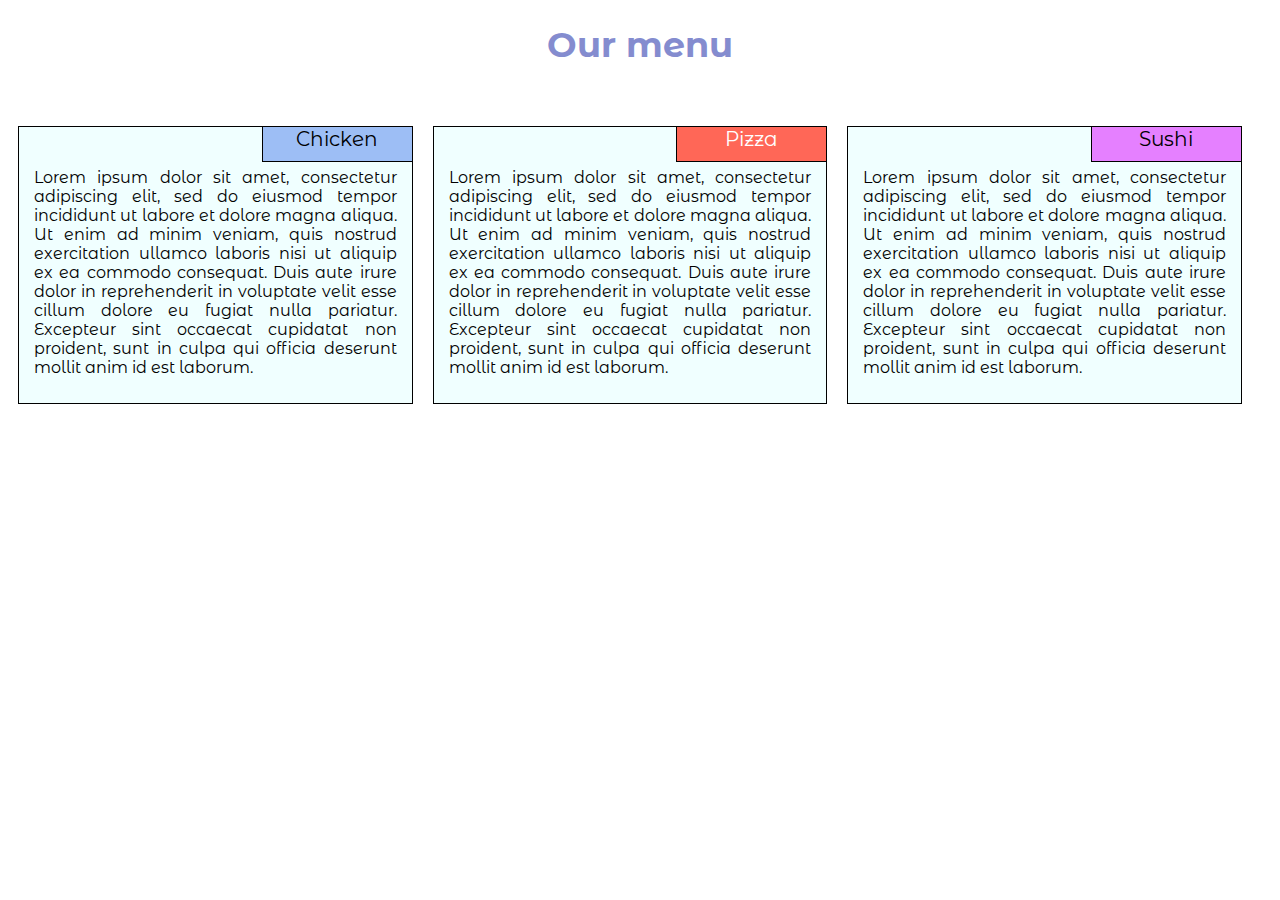
<file: mod2.html>
<!DOCTYPE html>
<html lang="en">
<head>
	<meta charset="UTF-8">
	<title>module2-solution</title>
	<meta name='viewport' content='width=device-width, initial-scale=1'>
	<link href="https://fonts.googleapis.com/css2?family=Montserrat+Alternates:ital@1&display=swap" rel="stylesheet">
	<link rel="stylesheet" href="mod2.css">
</head>
<body>
	<h1>Our menu</h1>
	<div class="main-container">
		<div class ='col_1'>
		<div class="container">
		<span id="c_1">Chicken</span>
			<p>Lorem ipsum dolor sit amet, consectetur adipiscing elit, sed do eiusmod tempor incididunt ut labore et dolore magna aliqua. Ut enim ad minim veniam, quis nostrud exercitation ullamco laboris nisi ut aliquip ex ea commodo consequat. Duis aute irure dolor in reprehenderit in voluptate velit esse cillum dolore eu fugiat nulla pariatur. Excepteur sint occaecat cupidatat non proident, sunt in culpa qui officia deserunt mollit anim id est laborum.</p>
				</div>
			</div>
		
		<div class='col_2'>
		<div class="container">
		<span id="c_2">Pizza</span>
		<p>Lorem ipsum dolor sit amet, consectetur adipiscing elit, sed do eiusmod tempor incididunt ut labore et dolore magna aliqua. Ut enim ad minim veniam, quis nostrud exercitation ullamco laboris nisi ut aliquip ex ea commodo consequat. Duis aute irure dolor in reprehenderit in voluptate velit esse cillum dolore eu fugiat nulla pariatur. Excepteur sint occaecat cupidatat non proident, sunt in culpa qui officia deserunt mollit anim id est laborum.</p>
			</div>
		</div>
		
		<div class ='col_3'>
		<div class="container">
		<span id="c_3">Sushi</span>
			<p>Lorem ipsum dolor sit amet, consectetur adipiscing elit, sed do eiusmod tempor incididunt ut labore et dolore magna aliqua. Ut enim ad minim veniam, quis nostrud exercitation ullamco laboris nisi ut aliquip ex ea commodo consequat. Duis aute irure dolor in reprehenderit in voluptate velit esse cillum dolore eu fugiat nulla pariatur. Excepteur sint occaecat cupidatat non proident, sunt in culpa qui officia deserunt mollit anim id est laborum.</p>
			</div>
		</div>
	</div>
	
	
</body>
</html>
</file>
<file: mod2.css>
* {
    box-sizing: border-box;
  
  }
  body{
      background: url('https://wallpaperplay.com/walls/full/e/2/c/378514.jpg');
      background-repeat: no-repeat;
      
  }
  
  
  h1 {
      font-size: 35px;
      font-family: 'Montserrat Alternates', sans-serif;
      text-align: center;
      color:#848ccf;
      margin-bottom: 30px;
  }
  
  p {
      display: block;
      padding: 15px 5px 0px 5px;
      font-family: 'Montserrat Alternates', sans-serif;
      font-size: 16px;
      position: relative;
  }
  .menu{
      width: 100%;
      height: 50px;
      
  }
  
  .main-container {
      width: 100%;
      padding: 10px;
  }
  
  .container {
      background-color: azure;
         border: 1px solid black;
         margin-top: 20px; 
         margin-right: 20px; 
         padding: 10px;
         text-align: justify;
         position: relative;
      overflow: none;
  }
  
  span {
      height: 35px;
      font-size: 20px;
      width: 150px;
      font-family: 'Montserrat Alternates', sans-serif;
      border: 1px solid black;
      border-top: 0px;
      border-right: 0px;
      text-align: center;
      float: right; top :0; right: 0; margin: 0;
      position: absolute;
  }
  
  #c_1 {
      background-color:#9dbef5;
      color: black;
  }
  #c_2 {
      background-color:#ff6757 ;
      color: white;
  }
  #c_3 {
      background-color:#e580ff;
      color: black;
  }
  
  @media (min-width: 992px) {
   
    .col_1,.col_2,.col_3 {
      width: 33.33%;
      float: left;
      }
  }
  
  
  @media (min-width: 768px) and (max-width: 991px) {
   .col_1,.col_2,.col_3 {
      float: left;
    }
     .col_1,.col_2 {
      width: 50%;
    }
    .col_3 {
      width: 100%;
    }
      
  }
  
  @media (max-width: 767px){
      
     .col_1,.col_2,.col_3 {
        float: left;
      width: 100%;
    }
  }
</file>
